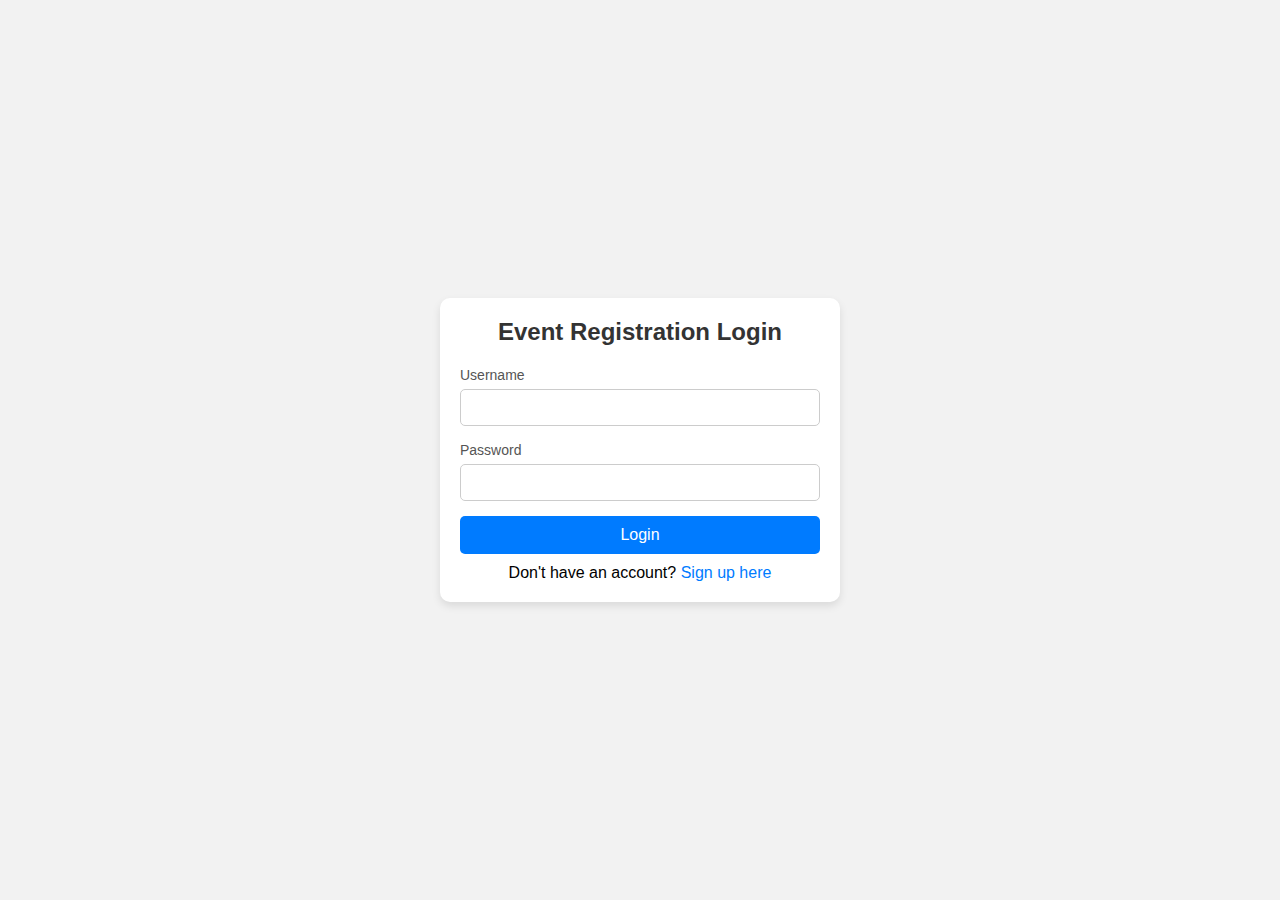
<file: index.html>
<!DOCTYPE html>
<html lang="en">
<head>
    <meta charset="UTF-8">
    <meta name="viewport" content="width=device-width, initial-scale=1.0">
    <meta http-equiv="X-UA-Compatible" content="IE=edge">
    <title>Event Login Page</title>
    <link rel="stylesheet" href="style.css">
</head>
<body>
    <div class="login-container">
        <h2>Event Registration Login</h2>
        <form id="loginForm" action="/event-home" method="POST" onsubmit="return validateForm()">
            <div id="error-message" class="error"></div>
            <div class="input-group">
                <label for="username">Username</label>
                <input type="text" id="username" name="username" required>
            </div>
            <div class="input-group">
                <label for="password">Password</label>
                <input type="password" id="password" name="password" required>
            </div>
            <button type="submit">Login</button>
        </form>
        <p>Don't have an account? <a href="#">Sign up here</a></p>
    </div>
    <script src="script.js"></script>
</body>
</html>
</file>
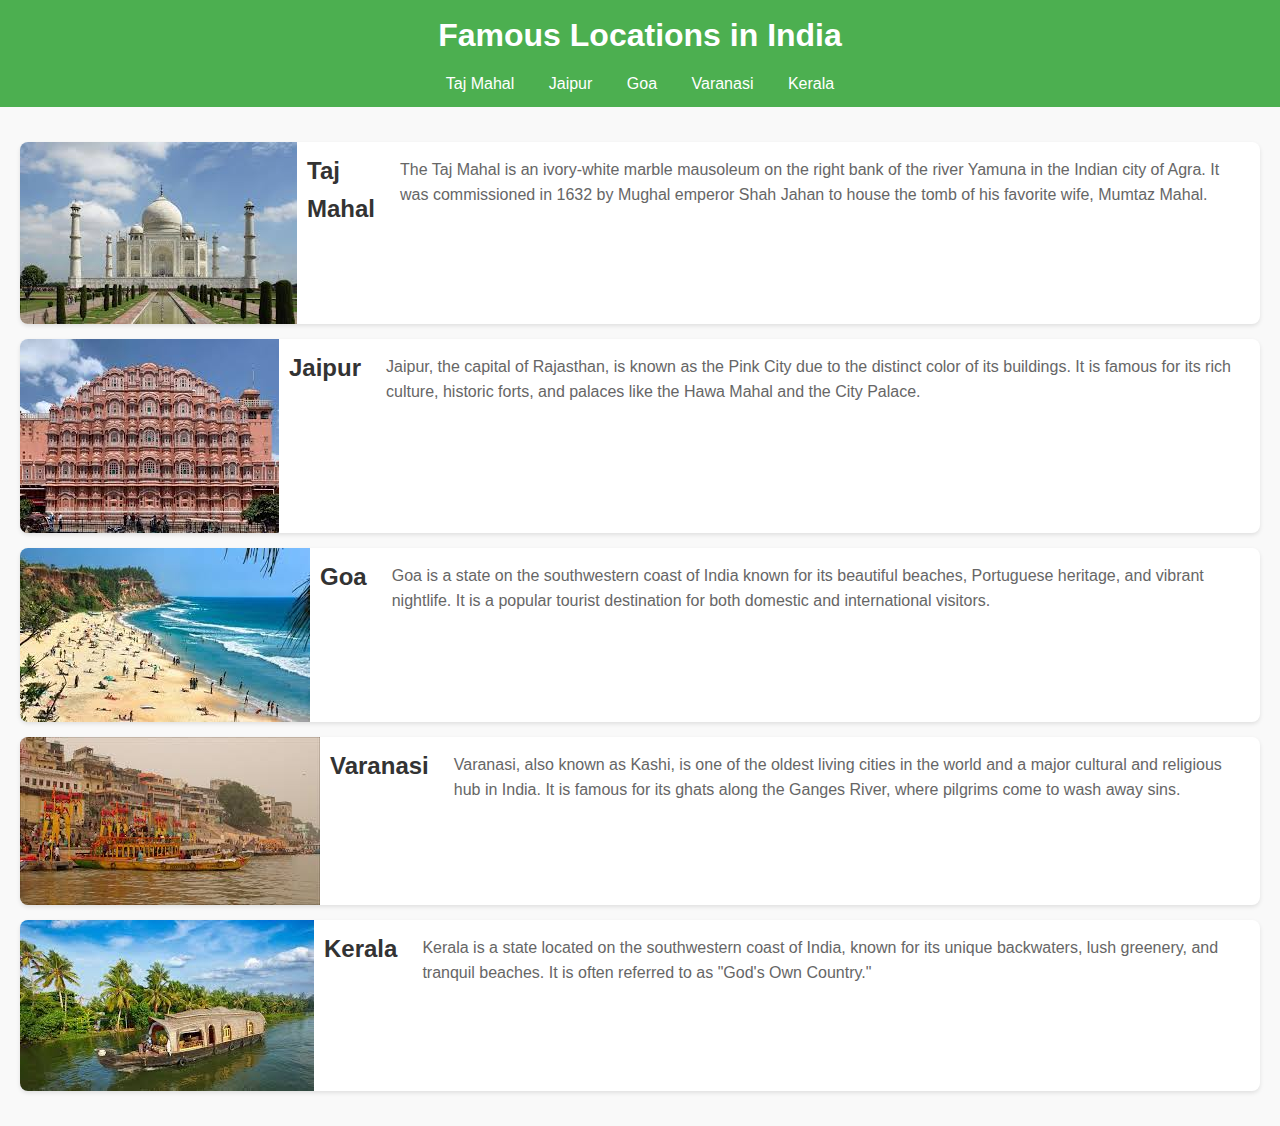
<file: event-home.html>
<!DOCTYPE html>
<html lang="en">
<head>
    <meta charset="UTF-8">
    <meta name="viewport" content="width=device-width, initial-scale=1.0">
    <meta http-equiv="X-UA-Compatible" content="IE=edge">
    <title>Famous Locations in India</title>
    <link rel="stylesheet" href="Homestyle.css">
</head>
<body>
    <header>
        <h1>Famous Locations in India</h1>
        <nav>
            <a href="#taj-mahal">Taj Mahal</a>
            <a href="#jaipur">Jaipur</a>
            <a href="#goa">Goa</a>
            <a href="#varanasi">Varanasi</a>
            <a href="#kerala">Kerala</a>
        </nav>
    </header>

    <main>
        <section id="taj-mahal" class="location">
            <img src="Taj-mahal.jpeg" alt="Taj Mahal">
            <h2>Taj Mahal</h2>
            <p>The Taj Mahal is an ivory-white marble mausoleum on the right bank of the river Yamuna in the Indian city of Agra. It was commissioned in 1632 by Mughal emperor Shah Jahan to house the tomb of his favorite wife, Mumtaz Mahal.</p>
        </section>

        <section id="jaipur" class="location">
            <img src="Jaipur.jpeg" alt="Jaipur">
            <h2>Jaipur</h2>
            <p>Jaipur, the capital of Rajasthan, is known as the Pink City due to the distinct color of its buildings. It is famous for its rich culture, historic forts, and palaces like the Hawa Mahal and the City Palace.</p>
        </section>

        <section id="goa" class="location">
            <img src="Goa.jpeg" alt="Goa">
            <h2>Goa</h2>
            <p>Goa is a state on the southwestern coast of India known for its beautiful beaches, Portuguese heritage, and vibrant nightlife. It is a popular tourist destination for both domestic and international visitors.</p>
        </section>

        <section id="varanasi" class="location">
            <img src="Varanasi.jpeg" alt="Varanasi">
            <h2>Varanasi</h2>
            <p>Varanasi, also known as Kashi, is one of the oldest living cities in the world and a major cultural and religious hub in India. It is famous for its ghats along the Ganges River, where pilgrims come to wash away sins.</p>
        </section>

        <section id="kerala" class="location">
            <img src="Kerala.jpeg" alt="Kerala">
            <h2>Kerala</h2>
            <p>Kerala is a state located on the southwestern coast of India, known for its unique backwaters, lush greenery, and tranquil beaches. It is often referred to as "God's Own Country."</p>
        </section>
    </main>
</body>
</html>
</file>
<file: style.css>
* {
    margin: 0;
    padding: 0;
    box-sizing: border-box;
    font-family: Arial, sans-serif;
}

body {
    height: 100vh;
    display: flex;
    justify-content: center;
    align-items: center;
    background-color: #f2f2f2;
}

.login-container {
    background-color: #fff;
    padding: 20px;
    border-radius: 10px;
    box-shadow: 0 4px 8px rgba(0, 0, 0, 0.1);
    width: 100%;
    max-width: 400px;
    text-align: center;
}

h2 {
    margin-bottom: 20px;
    color: #333;
}

.input-group {
    margin-bottom: 15px;
    text-align: left;
}

label {
    font-size: 14px;
    color: #555;
}

input {
    width: 100%;
    padding: 10px;
    margin-top: 5px;
    border: 1px solid #ccc;
    border-radius: 5px;
}

button {
    width: 100%;
    padding: 10px;
    background-color: #007BFF;
    color: white;
    border: none;
    border-radius: 5px;
    cursor: pointer;
    font-size: 16px;
}

button:hover {
    background-color: #0056b3;
}

p {
    margin-top: 10px;
}

a {
    color: #007BFF;
    text-decoration: none;
}

a:hover {
    text-decoration: underline;
}

.error {
    margin-bottom: 15px;
    color: red;
    font-size: 14px;
    text-align: left;
}
</file>
<file: Homestyle.css>
* {
    margin: 0;
    padding: 0;
    box-sizing: border-box;
}

body {
    font-family: Arial, sans-serif;
    line-height: 1.6;
    background-color: #f9f9f9;
}

header {
    background: #4CAF50;
    color: white;
    padding: 10px 20px;
    text-align: center;
}

header h1 {
    margin-bottom: 10px;
}

nav a {
    color: white;
    margin: 0 15px;
    text-decoration: none;
}

nav a:hover {
    text-decoration: underline;
}

main {
    padding: 20px;
}

.location {
    background: white;
    margin: 15px 0;
    border-radius: 8px;
    box-shadow: 0 2px 4px rgba(0, 0, 0, 0.1);
    overflow: hidden;
    display: flex;
}

.location img {
    max-width: 300px;
    height: auto;
}

.location h2 {
    color: #333;
    margin: 10px;
}

.location p {
    padding: 15px;
    color: #666;
}

footer {
    text-align: center;
    padding: 10px;
    background: #4CAF50;
    color: white;
    position: relative;
    bottom: 0;
    width: 100%;
}
</file>
